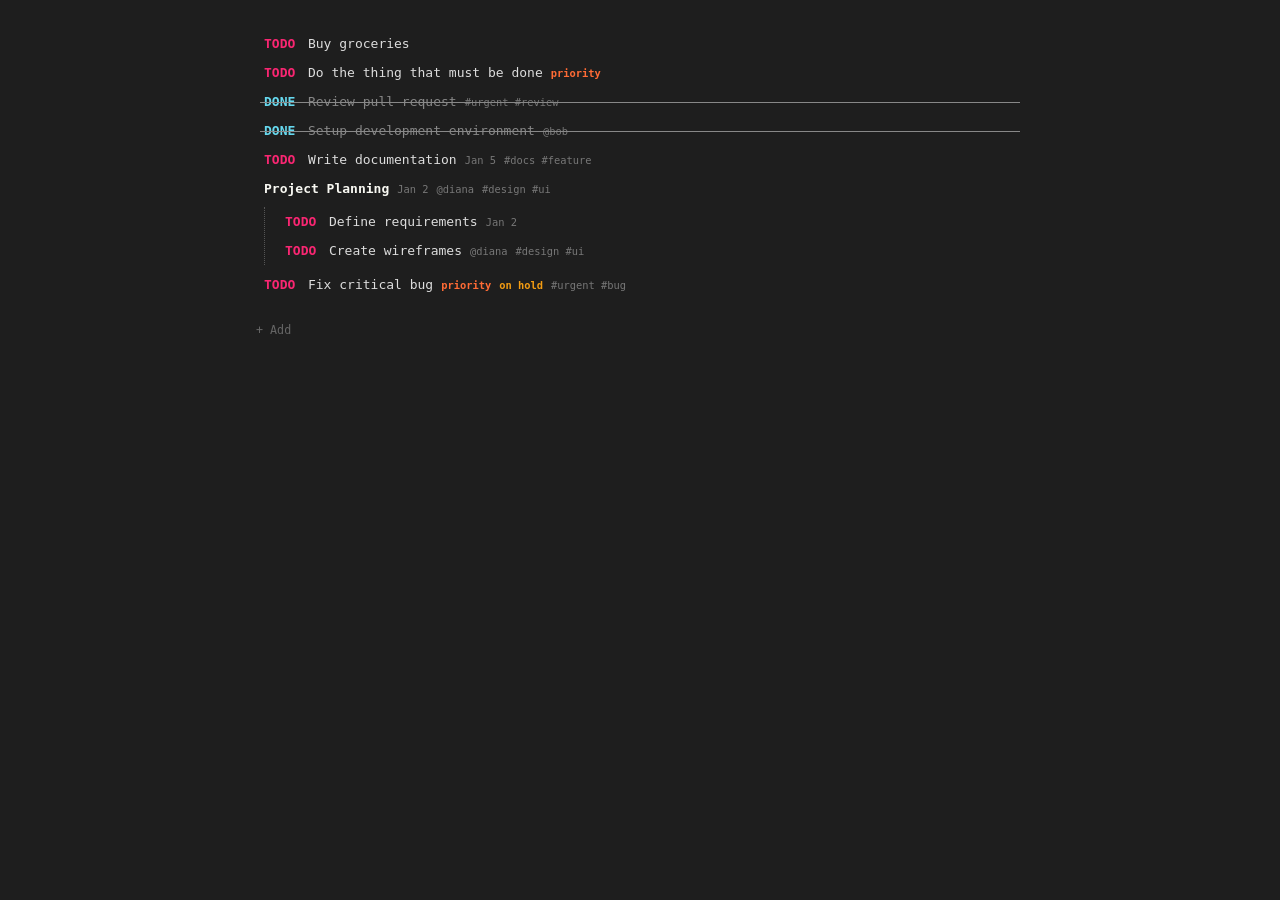
<file: index.html>
<!DOCTYPE html>
<html lang="en">
<head>
<meta charset="UTF-8">
<title>Todo List Demo</title>
<link rel="stylesheet" href="todo-list.css">
<style>
  /* Demo page styling */
  body {
    margin: 0;
    padding: 0;
    font-family: monospace;
    background: #1e1e1e;
    color: #ddd;
  }
  
  .demo-container {
    max-width: 800px;
    margin: 0 auto;
    padding: 1rem;
    box-sizing: border-box;
  }
  
  /* Responsive design for smaller screens */
  @media (max-width: 832px) {
    .demo-container {
      padding: 0.5rem;
    }
  }
  
  @media (max-width: 480px) {
    .demo-container {
      padding: 0.25rem;
    }
  }
  
  h1 {
    color: #f8f8f2;
  }
</style>
</head>
<body>

<div class="demo-container">

<ul id="todo-list" class="todo-list">
  <li data-id="1" tabindex="0">
    <span class="todo-label">TODO</span>
    <span class="todo-text">Buy groceries</span>
  </li>
  <li data-id="1" tabindex="0" class="priority">
    <span class="todo-label">TODO</span>
    <span class="todo-text">Do the thing that must be done</span>
    <span class="todo-priority" style="display: none;"> priority</span>
  </li>
  <li data-id="2" tabindex="0" class="completed">
    <span class="todo-label">DONE</span>
    <span class="todo-text">Review pull request</span>
    <span class="todo-tags" style="display: none;"> urgent review</span>
  </li>
  <li data-id="3" tabindex="0" class="completed">
    <span class="todo-label">DONE</span>
    <span class="todo-text">Setup development environment</span>
    <span class="todo-assign" style="display: none;"> bob</span>
  </li>
  <li data-id="4" tabindex="0">
    <span class="todo-label">TODO</span>
    <span class="todo-text">Write documentation</span>
    <span class="todo-schedule" style="display: none;"> Jan 5</span>
    <span class="todo-tags" style="display: none;"> docs feature</span>
  </li>
  <li data-id="5" tabindex="0" class="no-label">
    <span class="todo-label" style="display: none;">TODO</span>
    <span class="todo-text">Project Planning</span>
    <ul>
      <li data-id="6" tabindex="0">
        <span class="todo-label">TODO</span>
        <span class="todo-text">Define requirements</span>
        <span class="todo-schedule" style="display: none;"> Jan 2</span>
      </li>
      <li data-id="7" tabindex="0">
        <span class="todo-label">TODO</span>
        <span class="todo-text">Create wireframes</span>
        <span class="todo-assign" style="display: none;"> diana</span>
        <span class="todo-tags" style="display: none;"> design ui</span>
      </li>
    </ul>
  </li>
  <li data-id="8" tabindex="0" class="priority on-hold">
    <span class="todo-label">TODO</span>
    <span class="todo-text">Fix critical bug</span>
    <span class="todo-priority" style="display: none;"> priority</span>
    <span class="todo-onhold" style="display: none;"> on hold</span>
    <span class="todo-tags" style="display: none;"> urgent bug</span>
  </li>
</ul>

<button id="new-todo" class="hover-button">+ Add</button>
</div>

<script src="todo-list.js"></script>
<script>
  const listEl = document.getElementById("todo-list");
  const todos = new TodoList(listEl);



  // Example: log events
  ["todo:add","todo:toggle","todo:move","todo:indent","todo:outdent","todo:collapse","todo:expand","todo:edit:start","todo:edit:save","todo:edit:cancel","todo:due","todo:assign","todo:tags","todo:priority","todo:onhold","todo:navigate"]
    .forEach(evt => listEl.addEventListener(evt, e => console.log(evt, e.detail)));
</script>
</body>
</html>
</file>
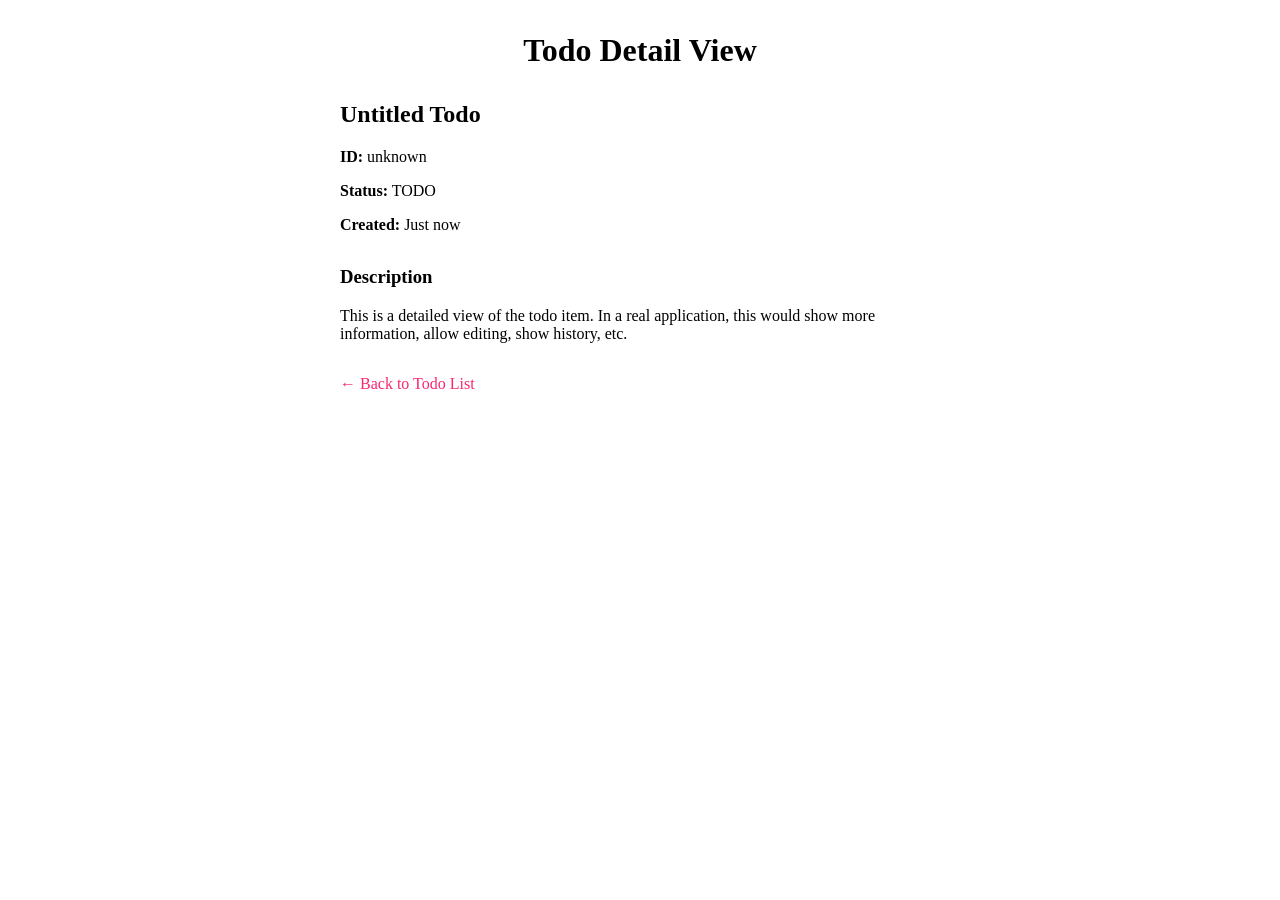
<file: todo.html>
<!DOCTYPE html>
<html lang="en">
<head>
<meta charset="UTF-8">
<title>Todo Detail</title>
<link rel="stylesheet" href="todo-list.css">
</head>
<body>

<div style="text-align: center; margin-top: 2rem;">
  <h1>Todo Detail View</h1>
  
  <div style="max-width: 600px; margin: 2rem auto; text-align: left;">
    <h2 id="todo-title">Loading...</h2>
    
    <div style="margin: 1rem 0;">
      <strong>ID:</strong> <span id="todo-id">-</span>
    </div>
    
    <div style="margin: 1rem 0;">
      <strong>Status:</strong> <span id="todo-status">-</span>
    </div>
    
    <div style="margin: 1rem 0;">
      <strong>Created:</strong> <span id="todo-created">Just now</span>
    </div>
    
    <div style="margin: 2rem 0;">
      <h3>Description</h3>
      <p id="todo-description">This is a detailed view of the todo item. In a real application, this would show more information, allow editing, show history, etc.</p>
    </div>
    
    <div style="margin: 2rem 0;">
      <a href="index.html" style="color: #f92672; text-decoration: none;">&larr; Back to Todo List</a>
    </div>
  </div>
</div>

<script>
// Parse URL parameters to show todo details
const urlParams = new URLSearchParams(window.location.search);
const todoId = urlParams.get('id');
const todoText = urlParams.get('text') || 'Untitled Todo';
const todoStatus = urlParams.get('status') || 'todo';

// Update page content
document.getElementById('todo-title').textContent = todoText;
document.getElementById('todo-id').textContent = todoId || 'unknown';
document.getElementById('todo-status').textContent = todoStatus.toUpperCase();
document.title = `Todo: ${todoText}`;

// Update description based on the todo
const descriptions = {
  '1': 'This grocery shopping task involves getting fresh produce, dairy products, and household essentials. Remember to check the pantry before leaving.',
  '2': 'Code review completed for the new authentication feature. All tests are passing and the implementation looks solid.',
  '3': 'Development environment setup including IDE configuration, database connections, and required dependencies.',
  '4': 'Technical documentation for the new API endpoints and user guides for the updated features.',
  '5': 'High-level planning phase for the upcoming project including timeline, resources, and deliverables.',
  '6': 'Detailed requirements gathering with stakeholders to define project scope and acceptance criteria.',
  '7': 'UI/UX wireframes and mockups for the new user interface components and user flows.',
  '8': 'Critical bug fix for the payment processing system that was causing transaction failures.'
};

const description = descriptions[todoId] || 'This is a detailed view of the todo item. In a real application, this would show more information, allow editing, show history, etc.';
document.getElementById('todo-description').textContent = description;
</script>

</body>
</html>
</file>
<file: todo-list.css>
/* Add todo button styling */
#new-todo {
  display: block;
  margin: 1.5rem 0 0 0;
  background: none;
  border: none;
  color: #666;
  padding: 0;
  font-size: 0.9em;
  cursor: pointer;
  user-select: none;
  font-family: inherit;
  text-align: left;
}

#new-todo:hover {
  color: #888;
}

/* Todo List Package Styles - Scoped to .todo-list */
.todo-list {
  /* Base list styling */
  list-style: none;
  padding-left: 0; /* top-level ul */

  /* Nested list styling */
  ul {
    margin: 0;         /* remove extra margin */
    padding-left: 0.75rem; /* indent nested todos */
    border-left: 1px dotted #555;
    list-style: none;  /* remove bullets from nested lists */

    /* Add spacing before first nested child */
    li:first-child {
      margin-top: 0.5rem;
    }
  }

  /* List item styling */
  li {
    cursor: pointer;
    line-height: 1.5;
    padding: 0.3rem 0.5rem;
    position: relative;
    transition: background-color 0.15s ease;

    /* Hover indication for clickable todos */
    &:hover {
      background: rgba(255, 255, 255, 0.05); /* Subtle hover indication */
    }

    /* Focus highlight for keyboard navigation */
    &:focus {
      background: rgba(255, 255, 255, 0.1); /* subtle highlight behind text */
      outline: none; /* remove the dotted outline */
    }

    /* Completed state */
    &.completed {
      position: relative; /* For pseudo-element positioning */
      
      > .todo-label {
        color: #66d9ef; /* DONE label color */
      }

      > .todo-text {
        color: #888; /* DONE text color */
      }

      /* Single continuous strikethrough line across entire todo */
      &::after {
        content: '';
        position: absolute;
        left: 0.25rem; /* Add left padding */
        right: 0.25rem; /* Stop before right edge, leaving space for potential content */
        top: 50%;
        height: 1px;
        background-color: #888;
        pointer-events: none; /* Don't interfere with clicking */
      }
    }

    /* No label state - outline header style */
    &.no-label {
      > .todo-text {
        font-weight: bold;
        color: #f8f8f2; /* Brighter color for headers */
      }
    }

    /* Trailing triangle for collapsed state */
    &.collapsed::after {
      content: " ▾"; /* triangle symbol for collapsed with space */
    }

    /* Flexbox layout when editing */
    &.editing {
      display: flex;
      align-items: center;
      gap: 0;
    }
  }

  /* Label and text inline */
  .todo-label {
    font-weight: bold;
    color: #f92672; /* TODO */
    user-select: none;
    margin-right: 0.3rem; /* Reduced from 0.5rem */
  }

  .todo-text {
    display: inline-block;
  }

  .child-count {
    font-size: 0.85em;
    color: #888;
    margin-left: 0.5em;
    user-select: none;
  }

  /* Schedule and assign indicators - clean styling */
  .todo-schedule {
    font-size: 0.85em;
    color: #888; /* Subtle gray */
    margin-left: 0.5em;
    user-select: none;
  }

  .todo-assign {
    font-size: 0.85em;
    color: #888; /* Subtle gray */
    margin-left: 0.5em;
    user-select: none;
  }

  .todo-tags {
    font-size: 0.85em;
    color: #888; /* Subtle gray */
    margin-left: 0.5em;
    user-select: none;
  }

  /* Edit mode styles */
  .todo-edit-input {
    background: #2d2d2d;
    border: 1px solid #555;
    color: #ddd;
    font-family: inherit;
    font-size: inherit;
    padding: 0.2rem 0.4rem;
    margin: 0;
    border-radius: 2px;
    outline: none;
    flex: 1; /* Take remaining space in flex container */
    min-width: 0; /* Allow shrinking below content size */
    box-sizing: border-box;

    &:focus {
      border-color: #f92672;
      background: #333;
    }
  }

  /* Hide text span and metadata when in edit mode */
  li.editing .todo-text {
    display: none;
  }

  li.editing .todo-hover-buttons {
    display: none !important;
  }

  /* Metadata buttons - positioned after todo text */
  .todo-hover-buttons {
    display: none;
    margin-left: 0.5rem;
    gap: 0.5rem;
    align-items: center;
  }

  /* Show buttons on hover, or always show if todo has data */
  li:hover .todo-hover-buttons,
  li.has-data .todo-hover-buttons {
    display: inline-flex;
  }

  /* When todo has data but not hovering, only show buttons with data */
  li.has-data:not(:hover) .todo-hover-buttons .hover-button:not(.has-data) {
    display: none;
  }

  .hover-button {
    background: none;
    border: none;
    color: #666;
    padding: 0;
    font-size: 0.8em;
    cursor: pointer;
    user-select: none;
    white-space: nowrap;
    font-family: inherit;
    outline: none; /* Remove focus outline */

    &:hover {
      color: #bbb !important; /* Whiter on hover to indicate clickability, override other hover colors */
    }

    /* Style when button has data */
    &.has-data {
      color: #777;
    }

    /* Empty state styling */
    &:not(.has-data) {
      color: #555;
      font-style: italic;
    }

    /* Priority button special styling when active */
    &.priority-button.has-data {
      color: #ff6b35; /* Vibrant orange for priority */
      font-weight: bold;
    }

    /* On hold button special styling when active */
    &.onhold-button.has-data {
      color: #f39c12; /* Orange color for on hold */
      font-weight: bold;
    }
  }

  /* Interactive popups */
  .todo-popup {
    position: absolute;
    background: #2d2d2d;
    border: 1px solid #555;
    border-radius: 4px;
    padding: 0.5rem;
    z-index: 100;
    box-shadow: 0 4px 12px rgba(0, 0, 0, 0.3);
    min-width: 200px;
  }

  /* Date popup - simple date input */
  .date-popup {
    min-width: 150px;
  }

  /* Dropdown popup */
  .dropdown-popup {
    .dropdown-item {
      padding: 0.4rem 0.6rem;
      cursor: pointer;
      border-radius: 2px;
      color: #ddd;
      
      &:hover {
        background: #444;
      }
      
      &.selected {
        background: #66d9ef;
        color: black;
      }
    }
    
    .dropdown-input {
      width: 100%;
      background: #333;
      border: 1px solid #555;
      color: #ddd;
      padding: 0.4rem;
      margin-bottom: 0.5rem;
      border-radius: 2px;
      font-family: inherit;
      
      &:focus {
        outline: none;
        border-color: #f92672;
      }
    }
  }
}
</file>
